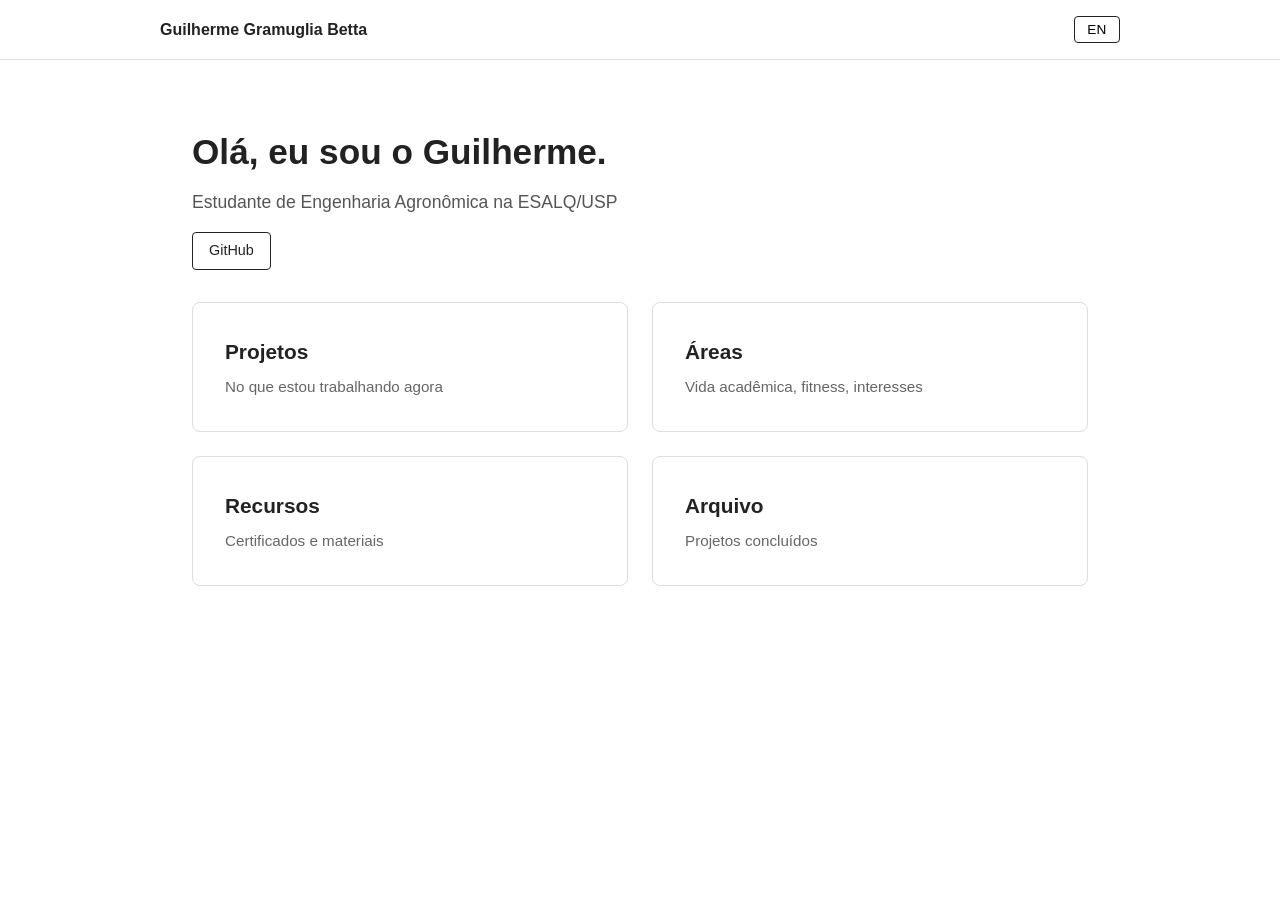
<file: index.html>
<!DOCTYPE html>
<html lang="pt">
<head>
  <meta charset="UTF-8" />
  <meta name="viewport" content="width=device-width, initial-scale=1.0" />
  <!-- Set language BEFORE the page paints (prevents the flash) -->
  <script>
    (function () {
      var lang = localStorage.getItem('lang') || 'pt';
      document.documentElement.className = 'lang-' + lang;
      document.documentElement.lang = lang;
    })();
  </script>
  <title>Guilherme Betta</title>
  <link rel="stylesheet" href="css/style.css" />
</head>
<body>

  <!-- HEADER -->
  <header>
    <div class="header-inner">
      <a href="index.html" class="site-name">Guilherme Gramuglia Betta</a>
      <button id="lang-toggle" onclick="toggleLang()">
        <span class="pt">EN</span>
        <span class="en">PT</span>
      </button>
    </div>
  </header>

  <!-- HERO -->
  <section class="hero">
    <h1>
      <span class="pt">Olá, eu sou o Guilherme.</span>
      <span class="en">Hi, I'm Guilherme.</span>
    </h1>
    <p>
      <span class="pt">Estudante de Engenharia Agronômica na ESALQ/USP</span>
      <span class="en">Agronomy Engineering student at ESALQ/USP</span>
    </p>
    <a href="https://github.com/Guilherme-Betta" target="_blank">GitHub</a>
  </section>

  <!-- NAVIGATION GRID -->
  <main class="section-grid">

    <a href="projects.html" class="section-card" id="card-projects">
      <h2>
        <span class="pt">Projetos</span>
        <span class="en">Projects</span>
      </h2>
      <p>
        <span class="pt">No que estou trabalhando agora</span>
        <span class="en">What I'm currently working on</span>
      </p>
    </a>

    <a href="areas.html" class="section-card" id="card-areas">
      <h2>
        <span class="pt">Áreas</span>
        <span class="en">Areas</span>
      </h2>
      <p>
        <span class="pt">Vida acadêmica, fitness, interesses</span>
        <span class="en">Academic life, fitness, interests</span>
      </p>
    </a>

    <a href="resources.html" class="section-card" id="card-resources">
      <h2>
        <span class="pt">Recursos</span>
        <span class="en">Resources</span>
      </h2>
      <p>
        <span class="pt">Certificados e materiais</span>
        <span class="en">Certificates and materials</span>
      </p>
    </a>

    <a href="archives.html" class="section-card" id="card-archives">
      <h2>
        <span class="pt">Arquivo</span>
        <span class="en">Archives</span>
      </h2>
      <p>
        <span class="pt">Projetos concluídos</span>
        <span class="en">Completed projects</span>
      </p>
    </a>

  </main>

  <script src="js/main.js"></script>
</body>
</html>
</file>
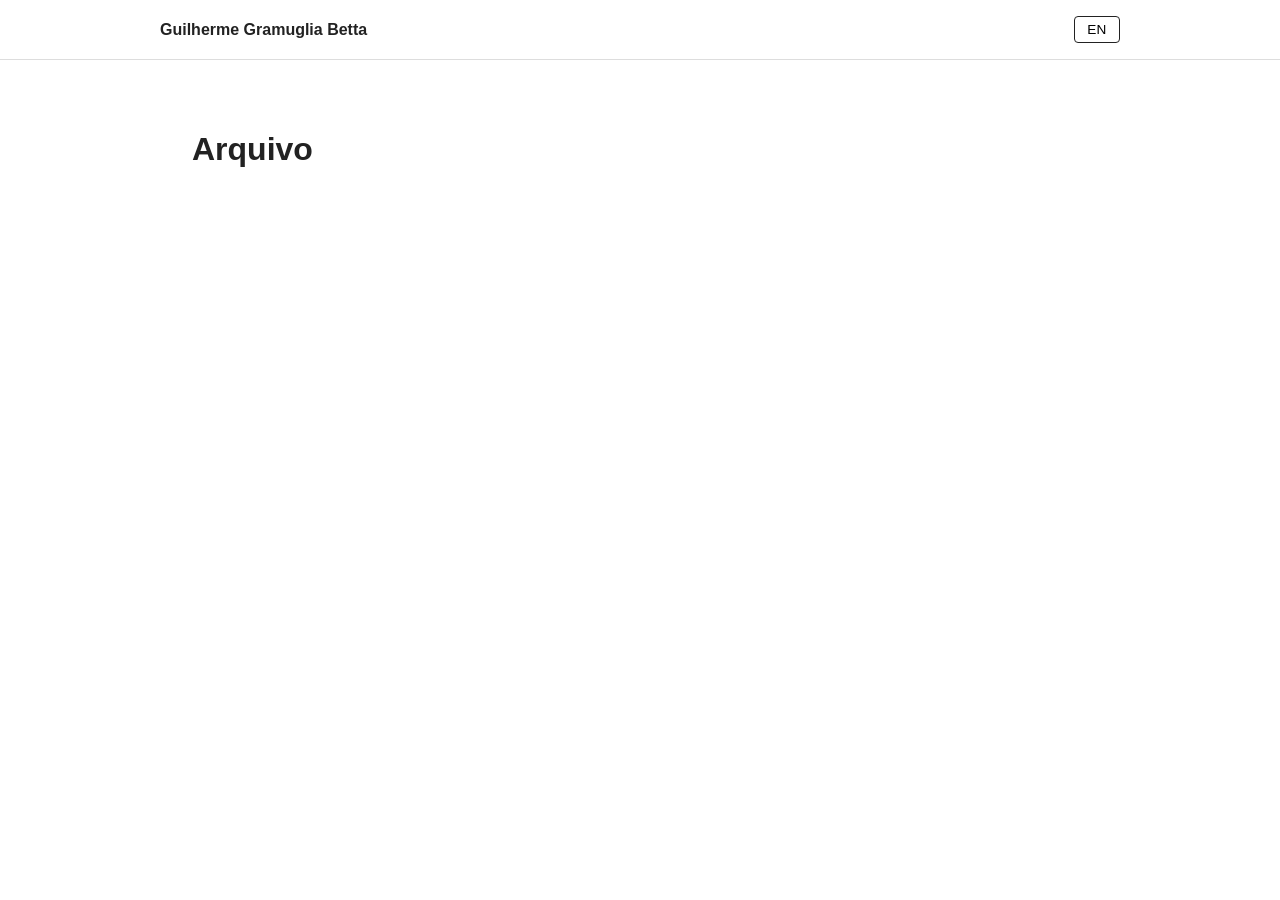
<file: archives.html>
<!DOCTYPE html>
<html lang="pt">
<head>
  <meta charset="UTF-8" />
  <meta name="viewport" content="width=device-width, initial-scale=1.0" />
  <!-- Set language BEFORE the page paints (prevents the flash) -->
  <script>
    (function () {
      var lang = localStorage.getItem('lang') || 'pt';
      document.documentElement.className = 'lang-' + lang;
      document.documentElement.lang = lang;
    })();
  </script>
  <title>Archives — Guilherme Betta</title>
  <link rel="stylesheet" href="css/style.css" />
</head>
<body>

  <!-- HEADER (repeated on each page — Option A) -->
  <header>
    <div class="header-inner">
      <a href="index.html" class="site-name">Guilherme Gramuglia Betta</a>
      <button id="lang-toggle" onclick="toggleLang()">
        <span class="pt">EN</span>
        <span class="en">PT</span>
      </button>
    </div>
  </header>

  <!-- PAGE CONTENT -->
  <main class="page">
    <h1>
      <span class="pt">Arquivo</span>
      <span class="en">Archives</span>
    </h1>

    <!-- Content to be added next, section by section -->

  </main>

  <script src="js/main.js"></script>
</body>
</html>
</file>
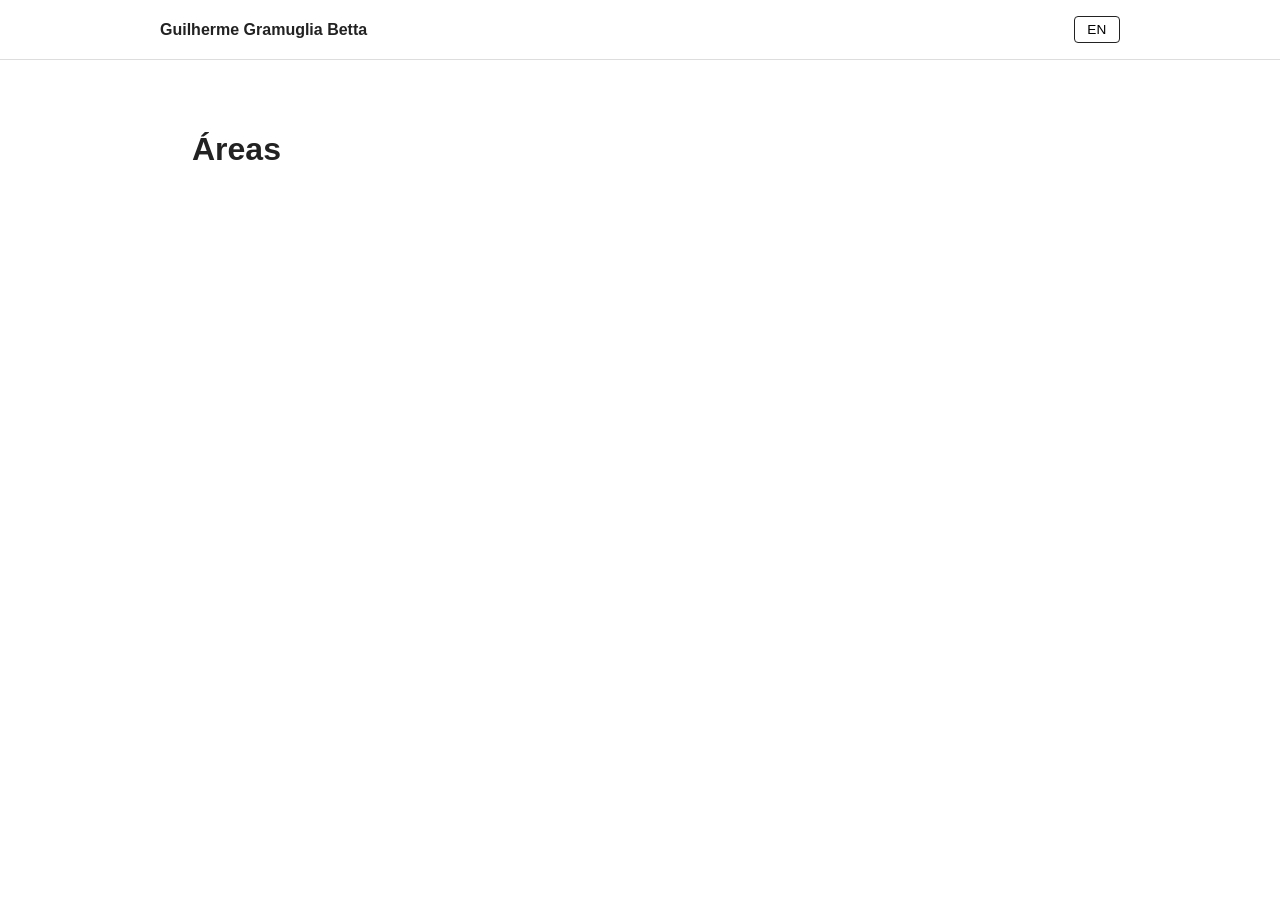
<file: areas.html>
<!DOCTYPE html>
<html lang="pt">
<head>
  <meta charset="UTF-8" />
  <meta name="viewport" content="width=device-width, initial-scale=1.0" />
  <!-- Set language BEFORE the page paints (prevents the flash) -->
  <script>
    (function () {
      var lang = localStorage.getItem('lang') || 'pt';
      document.documentElement.className = 'lang-' + lang;
      document.documentElement.lang = lang;
    })();
  </script>
  <title>Areas — Guilherme Betta</title>
  <link rel="stylesheet" href="css/style.css" />
</head>
<body>

  <!-- HEADER (repeated on each page — Option A) -->
  <header>
    <div class="header-inner">
      <a href="index.html" class="site-name">Guilherme Gramuglia Betta</a>
      <button id="lang-toggle" onclick="toggleLang()">
        <span class="pt">EN</span>
        <span class="en">PT</span>
      </button>
    </div>
  </header>

  <!-- PAGE CONTENT -->
  <main class="page">
    <h1>
      <span class="pt">Áreas</span>
      <span class="en">Areas</span>
    </h1>

    <!-- Content to be added next, section by section -->

  </main>

  <script src="js/main.js"></script>
</body>
</html>
</file>
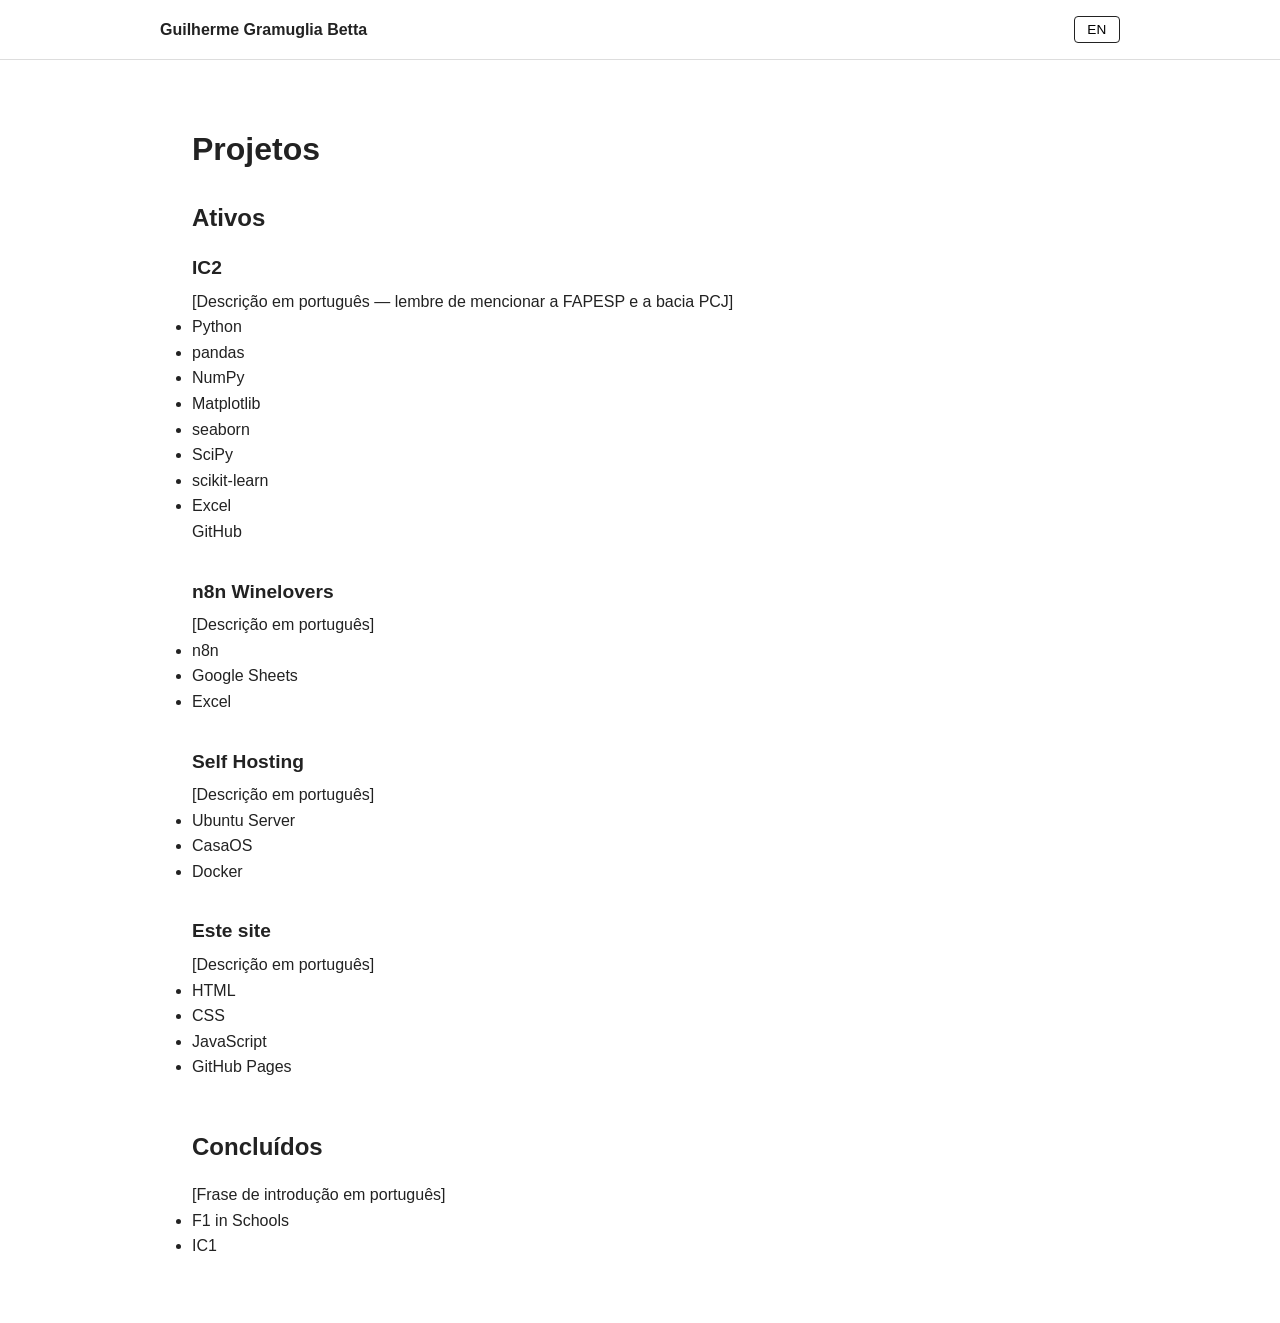
<file: projects.html>
<!DOCTYPE html>
<html lang="pt">
<head>
  <meta charset="UTF-8" />
  <meta name="viewport" content="width=device-width, initial-scale=1.0" />
  <!-- Set language BEFORE the page paints (prevents the flash) -->
  <script>
    (function () {
      var lang = localStorage.getItem('lang') || 'pt';
      document.documentElement.className = 'lang-' + lang;
      document.documentElement.lang = lang;
    })();
  </script>
  <title>Projects — Guilherme Betta</title>
  <link rel="stylesheet" href="css/style.css" />
</head>
<body>

  <!-- HEADER (repeated on each page — Option A) -->
  <header>
    <div class="header-inner">
      <a href="index.html" class="site-name">Guilherme Gramuglia Betta</a>
      <button id="lang-toggle" onclick="toggleLang()">
        <span class="pt">EN</span>
        <span class="en">PT</span>
      </button>
    </div>
  </header>

  <!-- PAGE CONTENT -->
  <main class="page">
    <h1>
      <span class="pt">Projetos</span>
      <span class="en">Projects</span>
    </h1>

    <!-- ============================================= -->
    <!-- ACTIVE PROJECTS                               -->
    <!-- ============================================= -->
    <section class="projects-active">
      <h2>
        <span class="pt">Ativos</span>
        <span class="en">Active</span>
      </h2>

      <!-- ----- IC2 ----- -->
      <article class="project">
        <h3>IC2</h3>
        <p>
          <span class="pt">[Descrição em português — lembre de mencionar a FAPESP e a bacia PCJ]</span>
          <span class="en">[English description]</span>
        </p>
        <ul class="tech-list">
          <li>Python</li>
          <li>pandas</li>
          <li>NumPy</li>
          <li>Matplotlib</li>
          <li>seaborn</li>
          <li>SciPy</li>
          <li>scikit-learn</li>
          <li>Excel</li>
        </ul>
        <a class="project-link" href="https://github.com/Guilherme-Betta/IC2" target="_blank">GitHub</a>
      </article>

      <!-- ----- n8n Winelovers ----- -->
      <article class="project">
        <h3>n8n Winelovers</h3>
        <p>
          <span class="pt">[Descrição em português]</span>
          <span class="en">[English description]</span>
        </p>
        <ul class="tech-list">
          <li>n8n</li>
          <li>Google Sheets</li>
          <li>Excel</li>
        </ul>
      </article>

      <!-- ----- Self Hosting ----- -->
      <article class="project">
        <h3>Self Hosting</h3>
        <p>
          <span class="pt">[Descrição em português]</span>
          <span class="en">[English description]</span>
        </p>
        <ul class="tech-list">
          <li>Ubuntu Server</li>
          <li>CasaOS</li>
          <li>Docker</li>
        </ul>
      </article>

      <!-- ----- Este site ----- -->
      <article class="project">
        <h3>
          <span class="pt">Este site</span>
          <span class="en">This website</span>
        </h3>
        <p>
          <span class="pt">[Descrição em português]</span>
          <span class="en">[English description]</span>
        </p>
        <ul class="tech-list">
          <li>HTML</li>
          <li>CSS</li>
          <li>JavaScript</li>
          <li>GitHub Pages</li>
        </ul>
      </article>

    </section>

    <!-- ============================================= -->
    <!-- COMPLETED PROJECTS                            -->
    <!-- ============================================= -->
    <section class="projects-completed">
      <h2>
        <span class="pt">Concluídos</span>
        <span class="en">Completed</span>
      </h2>
      <p>
        <span class="pt">[Frase de introdução em português]</span>
        <span class="en">[English intro sentence]</span>
      </p>
      <ul class="completed-list">
        <li><a href="archives.html#f1-in-schools">F1 in Schools</a></li>
        <li><a href="archives.html#ic1">IC1</a></li>
      </ul>
    </section>

  </main>

  <script src="js/main.js"></script>
</body>
</html>
</file>
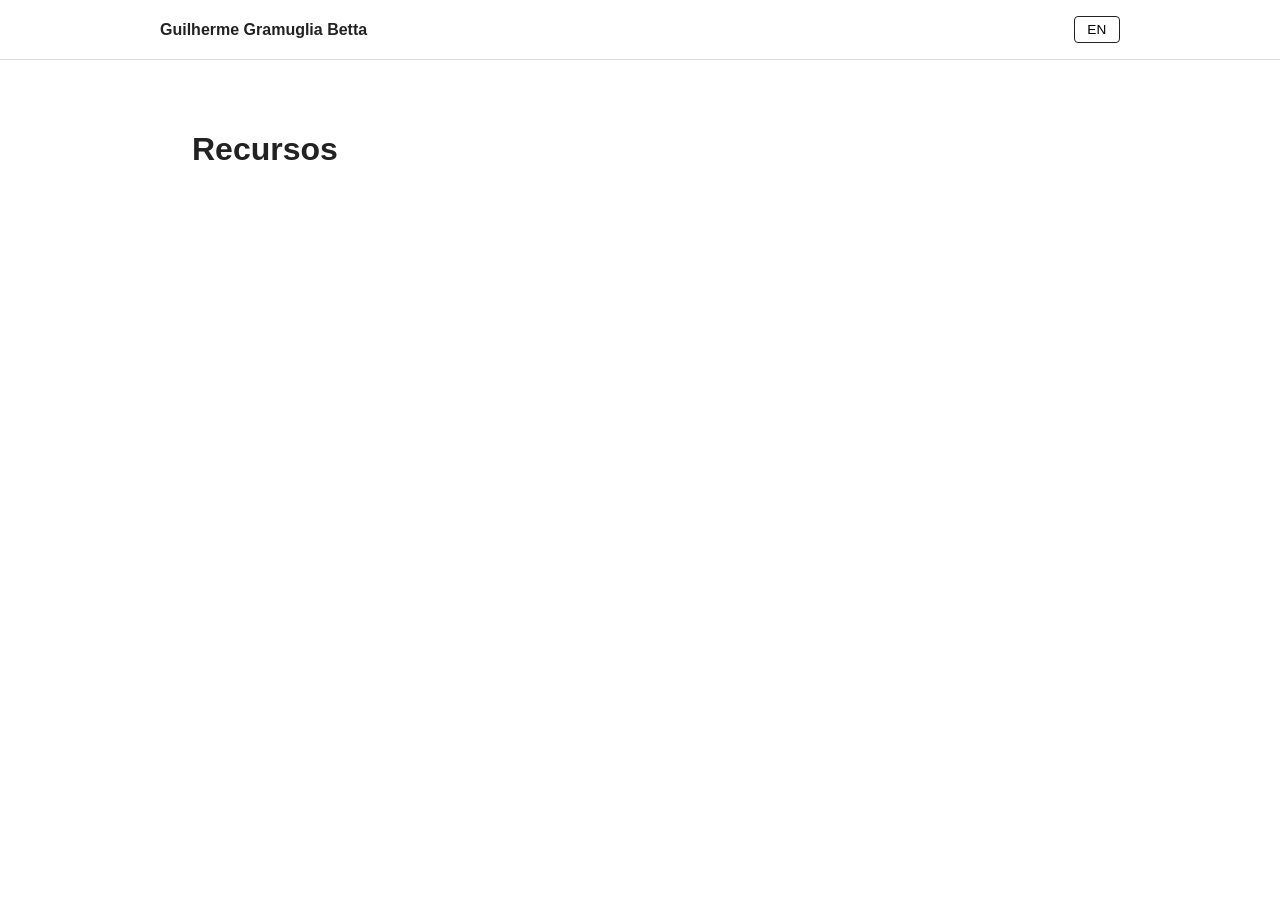
<file: resources.html>
<!DOCTYPE html>
<html lang="pt">
<head>
  <meta charset="UTF-8" />
  <meta name="viewport" content="width=device-width, initial-scale=1.0" />
  <!-- Set language BEFORE the page paints (prevents the flash) -->
  <script>
    (function () {
      var lang = localStorage.getItem('lang') || 'pt';
      document.documentElement.className = 'lang-' + lang;
      document.documentElement.lang = lang;
    })();
  </script>
  <title>Resources — Guilherme Betta</title>
  <link rel="stylesheet" href="css/style.css" />
</head>
<body>

  <!-- HEADER (repeated on each page — Option A) -->
  <header>
    <div class="header-inner">
      <a href="index.html" class="site-name">Guilherme Gramuglia Betta</a>
      <button id="lang-toggle" onclick="toggleLang()">
        <span class="pt">EN</span>
        <span class="en">PT</span>
      </button>
    </div>
  </header>

  <!-- PAGE CONTENT -->
  <main class="page">
    <h1>
      <span class="pt">Recursos</span>
      <span class="en">Resources</span>
    </h1>

    <!-- Content to be added next, section by section -->

  </main>

  <script src="js/main.js"></script>
</body>
</html>
</file>
<file: css/style.css>
/* ===== RESET & BASE ===== */
*, *::before, *::after {
  box-sizing: border-box;
  margin: 0;
  padding: 0;
}

body {
  font-family: sans-serif;
  line-height: 1.6;
  color: #222;
  background: #fff;
}

a {
  color: inherit;
  text-decoration: none;
}

/* ===== LANGUAGE VISIBILITY ===== */
/* Default (and no-JS fallback): show Portuguese, hide English. */
.en { display: none; }
/* When English is active, flip it. */
.lang-en .pt { display: none; }
.lang-en .en { display: inline; }

/* ===== HEADER ===== */
header {
  padding: 1rem 2rem;
  border-bottom: 1px solid #ddd;
}

.header-inner {
  display: flex;
  justify-content: space-between;
  align-items: center;
  max-width: 960px;
  margin: 0 auto;
}

.site-name {
  font-weight: bold;
  font-size: 1rem;
}

#lang-toggle {
  cursor: pointer;
  padding: 0.3rem 0.8rem;
  border: 1px solid #222;
  background: transparent;
  font-size: 0.85rem;
  border-radius: 4px;
}

#lang-toggle:hover {
  background: #222;
  color: #fff;
}

/* ===== HERO ===== */
.hero {
  max-width: 960px;
  margin: 4rem auto 2rem;
  padding: 0 2rem;
}

.hero h1 {
  font-size: 2.2rem;
  margin-bottom: 0.5rem;
}

.hero p {
  font-size: 1.1rem;
  color: #555;
  margin-bottom: 1rem;
}

.hero a {
  display: inline-block;
  padding: 0.4rem 1rem;
  border: 1px solid #222;
  border-radius: 4px;
  font-size: 0.9rem;
}

.hero a:hover {
  background: #222;
  color: #fff;
}

/* ===== SECTION GRID ===== */
.section-grid {
  display: grid;
  grid-template-columns: repeat(2, 1fr);
  gap: 1.5rem;
  max-width: 960px;
  margin: 2rem auto 4rem;
  padding: 0 2rem;
}

.section-card {
  display: block;
  padding: 2rem;
  border: 1px solid #ddd;
  border-radius: 8px;
  transition: border-color 0.2s, background 0.2s;
}

.section-card:hover {
  border-color: #222;
  background: #f9f9f9;
}

.section-card h2 {
  font-size: 1.3rem;
  margin-bottom: 0.4rem;
}

.section-card p {
  font-size: 0.95rem;
  color: #666;
}

/* ===== INTERNAL PAGES ===== */
.page {
  max-width: 960px;
  margin: 4rem auto;
  padding: 0 2rem;
}

.page h1 {
  font-size: 2rem;
  margin-bottom: 1.5rem;
}

/* ===== RESPONSIVE ===== */
@media (max-width: 600px) {
  .section-grid {
    grid-template-columns: 1fr;
  }

  .hero h1 {
    font-size: 1.6rem;
  }
}

/* ===== PROJECTS (structural spacing only — visual design comes later) ===== */
.project {
  margin-bottom: 2rem;
}

.project h3 {
  font-size: 1.2rem;
  margin-bottom: 0.3rem;
}

.projects-completed {
  margin-top: 3rem;
}

.projects-active h2,
.projects-completed h2 {
  margin-bottom: 1rem;
}
</file>
